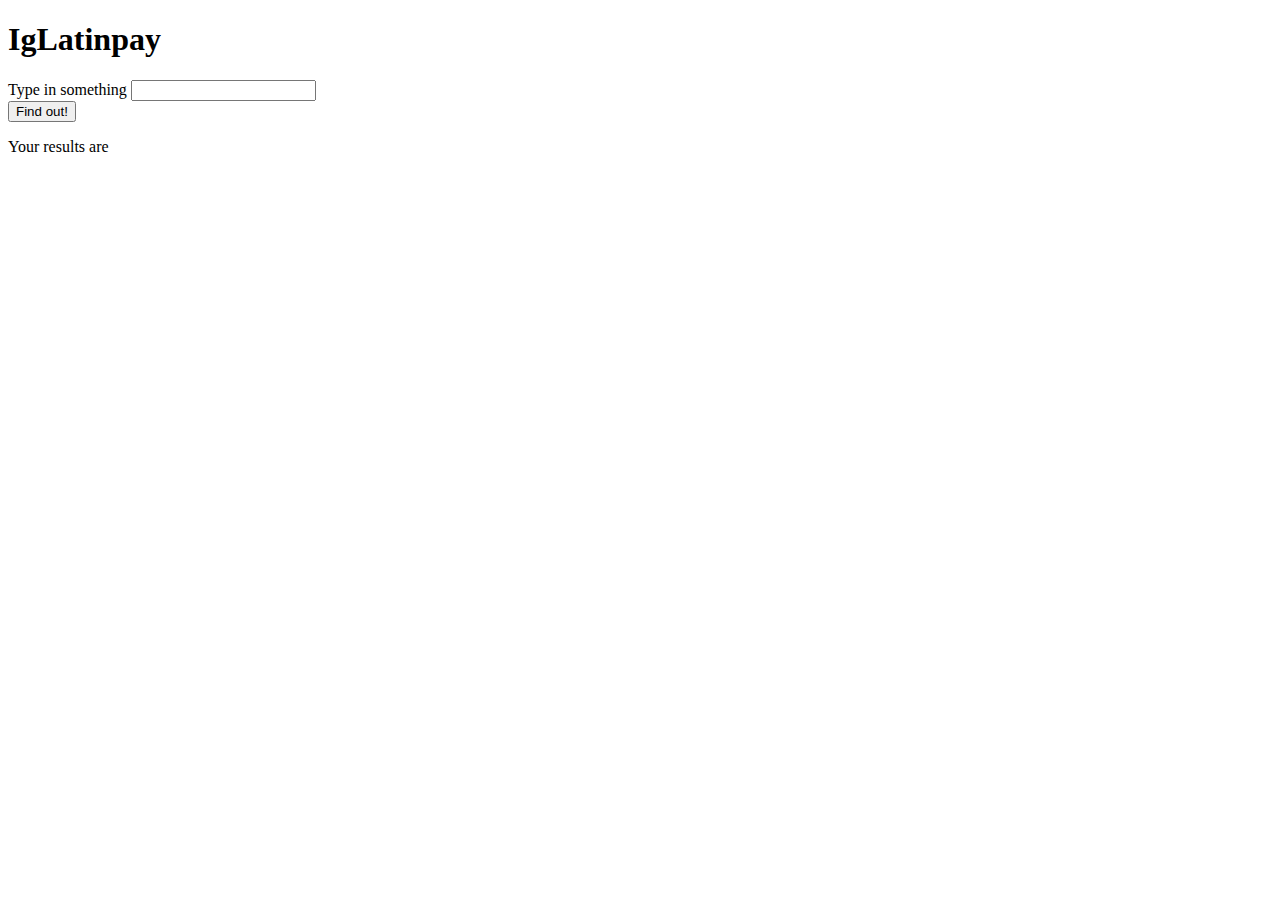
<file: index.html>
<!DOCTYPE html>
<html>
  <head>
    <!-- <link href="css/bootstrap.css" rel="stylesheet" type="text/css"> -->
    <link href="css/styles.css" rel="stylesheet" type="text/css">
    <script src="js/jquery-1.12.0.js"></script>
    <script src="js/scripts.js"></script>
    <title>Triangle Tracker</title>
  </head>
  <body>
    <div class="container">
      <h1>IgLatinpay</h1>

      <form>
        <div class="form-group">
          <label for="text">Type in something</label>
          <input type="input" name="name" value="" id="pigLatin">
        </div>

        <button id="ourButton" type="submit" class="btn">Find out!</button>

      </form>

      <div id="result">
        <p>Your results are<p>
        <span id="pigLatinString"></span>
      </div>

    </div>
  </body>
</html>
</file>
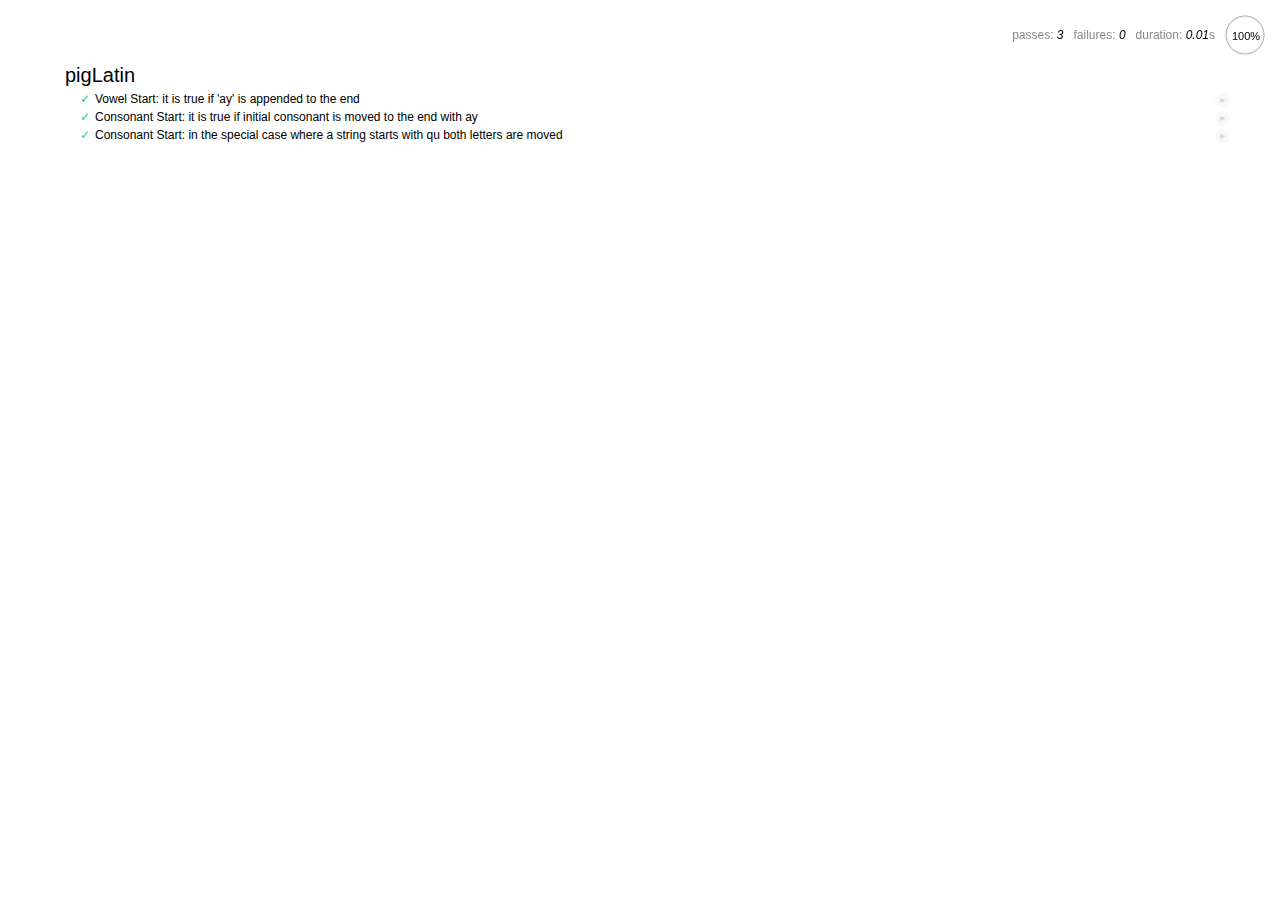
<file: specs/spec-runner.html>
<html>
<head>
  <title>Mocha spec runner</title>
  <link rel="stylesheet" href="mocha.css">
</head>
<body>
  <div id="mocha"></div>
  <script src="../js/jquery-1.12.0.js"></script>
  <script src="../js/scripts.js"></script>
  <script src="mocha.js"></script>
  <script src="chai.js"></script>
  <script>mocha.setup('bdd');</script>
  <script src="../specs/specs.js"></script>
  <script>
    expect = chai.expect;
    mocha.checkLeaks();
    mocha.globals(['jQuery']);
    mocha.run();
  </script>
</body>
</html>
</file>
<file: css/styles.css>
p {
  display: hidden;
}
</file>
<file: specs/mocha.css>
@charset "utf-8";

body {
  margin:0;
}

#mocha {
  font: 20px/1.5 "Helvetica Neue", Helvetica, Arial, sans-serif;
  margin: 60px 50px;
}

#mocha ul,
#mocha li {
  margin: 0;
  padding: 0;
}

#mocha ul {
  list-style: none;
}

#mocha h1,
#mocha h2 {
  margin: 0;
}

#mocha h1 {
  margin-top: 15px;
  font-size: 1em;
  font-weight: 200;
}

#mocha h1 a {
  text-decoration: none;
  color: inherit;
}

#mocha h1 a:hover {
  text-decoration: underline;
}

#mocha .suite .suite h1 {
  margin-top: 0;
  font-size: .8em;
}

#mocha .hidden {
  display: none;
}

#mocha h2 {
  font-size: 12px;
  font-weight: normal;
  cursor: pointer;
}

#mocha .suite {
  margin-left: 15px;
}

#mocha .test {
  margin-left: 15px;
  overflow: hidden;
}

#mocha .test.pending:hover h2::after {
  content: '(pending)';
  font-family: arial, sans-serif;
}

#mocha .test.pass.medium .duration {
  background: #c09853;
}

#mocha .test.pass.slow .duration {
  background: #b94a48;
}

#mocha .test.pass::before {
  content: '✓';
  font-size: 12px;
  display: block;
  float: left;
  margin-right: 5px;
  color: #00d6b2;
}

#mocha .test.pass .duration {
  font-size: 9px;
  margin-left: 5px;
  padding: 2px 5px;
  color: #fff;
  -webkit-box-shadow: inset 0 1px 1px rgba(0,0,0,.2);
  -moz-box-shadow: inset 0 1px 1px rgba(0,0,0,.2);
  box-shadow: inset 0 1px 1px rgba(0,0,0,.2);
  -webkit-border-radius: 5px;
  -moz-border-radius: 5px;
  -ms-border-radius: 5px;
  -o-border-radius: 5px;
  border-radius: 5px;
}

#mocha .test.pass.fast .duration {
  display: none;
}

#mocha .test.pending {
  color: #0b97c4;
}

#mocha .test.pending::before {
  content: '◦';
  color: #0b97c4;
}

#mocha .test.fail {
  color: #c00;
}

#mocha .test.fail pre {
  color: black;
}

#mocha .test.fail::before {
  content: '✖';
  font-size: 12px;
  display: block;
  float: left;
  margin-right: 5px;
  color: #c00;
}

#mocha .test pre.error {
  color: #c00;
  max-height: 300px;
  overflow: auto;
}

#mocha .test .html-error {
  overflow: auto;
  color: black;
  line-height: 1.5;
  display: block;
  float: left;
  clear: left;
  font: 12px/1.5 monaco, monospace;
  margin: 5px;
  padding: 15px;
  border: 1px solid #eee;
  max-width: 85%; /*(1)*/
  max-width: calc(100% - 42px); /*(2)*/
  max-height: 300px;
  word-wrap: break-word;
  border-bottom-color: #ddd;
  -webkit-border-radius: 3px;
  -webkit-box-shadow: 0 1px 3px #eee;
  -moz-border-radius: 3px;
  -moz-box-shadow: 0 1px 3px #eee;
  border-radius: 3px;
}

#mocha .test .html-error pre.error {
  border: none;
  -webkit-border-radius: none;
  -webkit-box-shadow: none;
  -moz-border-radius: none;
  -moz-box-shadow: none;
  padding: 0;
  margin: 0;
  margin-top: 18px;
  max-height: none;
}

/**
 * (1): approximate for browsers not supporting calc
 * (2): 42 = 2*15 + 2*10 + 2*1 (padding + margin + border)
 *      ^^ seriously
 */
#mocha .test pre {
  display: block;
  float: left;
  clear: left;
  font: 12px/1.5 monaco, monospace;
  margin: 5px;
  padding: 15px;
  border: 1px solid #eee;
  max-width: 85%; /*(1)*/
  max-width: calc(100% - 42px); /*(2)*/
  word-wrap: break-word;
  border-bottom-color: #ddd;
  -webkit-border-radius: 3px;
  -webkit-box-shadow: 0 1px 3px #eee;
  -moz-border-radius: 3px;
  -moz-box-shadow: 0 1px 3px #eee;
  border-radius: 3px;
}

#mocha .test h2 {
  position: relative;
}

#mocha .test a.replay {
  position: absolute;
  top: 3px;
  right: 0;
  text-decoration: none;
  vertical-align: middle;
  display: block;
  width: 15px;
  height: 15px;
  line-height: 15px;
  text-align: center;
  background: #eee;
  font-size: 15px;
  -moz-border-radius: 15px;
  border-radius: 15px;
  -webkit-transition: opacity 200ms;
  -moz-transition: opacity 200ms;
  transition: opacity 200ms;
  opacity: 0.3;
  color: #888;
}

#mocha .test:hover a.replay {
  opacity: 1;
}

#mocha-report.pass .test.fail {
  display: none;
}

#mocha-report.fail .test.pass {
  display: none;
}

#mocha-report.pending .test.pass,
#mocha-report.pending .test.fail {
  display: none;
}
#mocha-report.pending .test.pass.pending {
  display: block;
}

#mocha-error {
  color: #c00;
  font-size: 1.5em;
  font-weight: 100;
  letter-spacing: 1px;
}

#mocha-stats {
  position: fixed;
  top: 15px;
  right: 10px;
  font-size: 12px;
  margin: 0;
  color: #888;
  z-index: 1;
}

#mocha-stats .progress {
  float: right;
  padding-top: 0;
}

#mocha-stats em {
  color: black;
}

#mocha-stats a {
  text-decoration: none;
  color: inherit;
}

#mocha-stats a:hover {
  border-bottom: 1px solid #eee;
}

#mocha-stats li {
  display: inline-block;
  margin: 0 5px;
  list-style: none;
  padding-top: 11px;
}

#mocha-stats canvas {
  width: 40px;
  height: 40px;
}

#mocha code .comment { color: #ddd; }
#mocha code .init { color: #2f6fad; }
#mocha code .string { color: #5890ad; }
#mocha code .keyword { color: #8a6343; }
#mocha code .number { color: #2f6fad; }

@media screen and (max-device-width: 480px) {
  #mocha {
    margin: 60px 0px;
  }

  #mocha #stats {
    position: absolute;
  }
}
</file>
